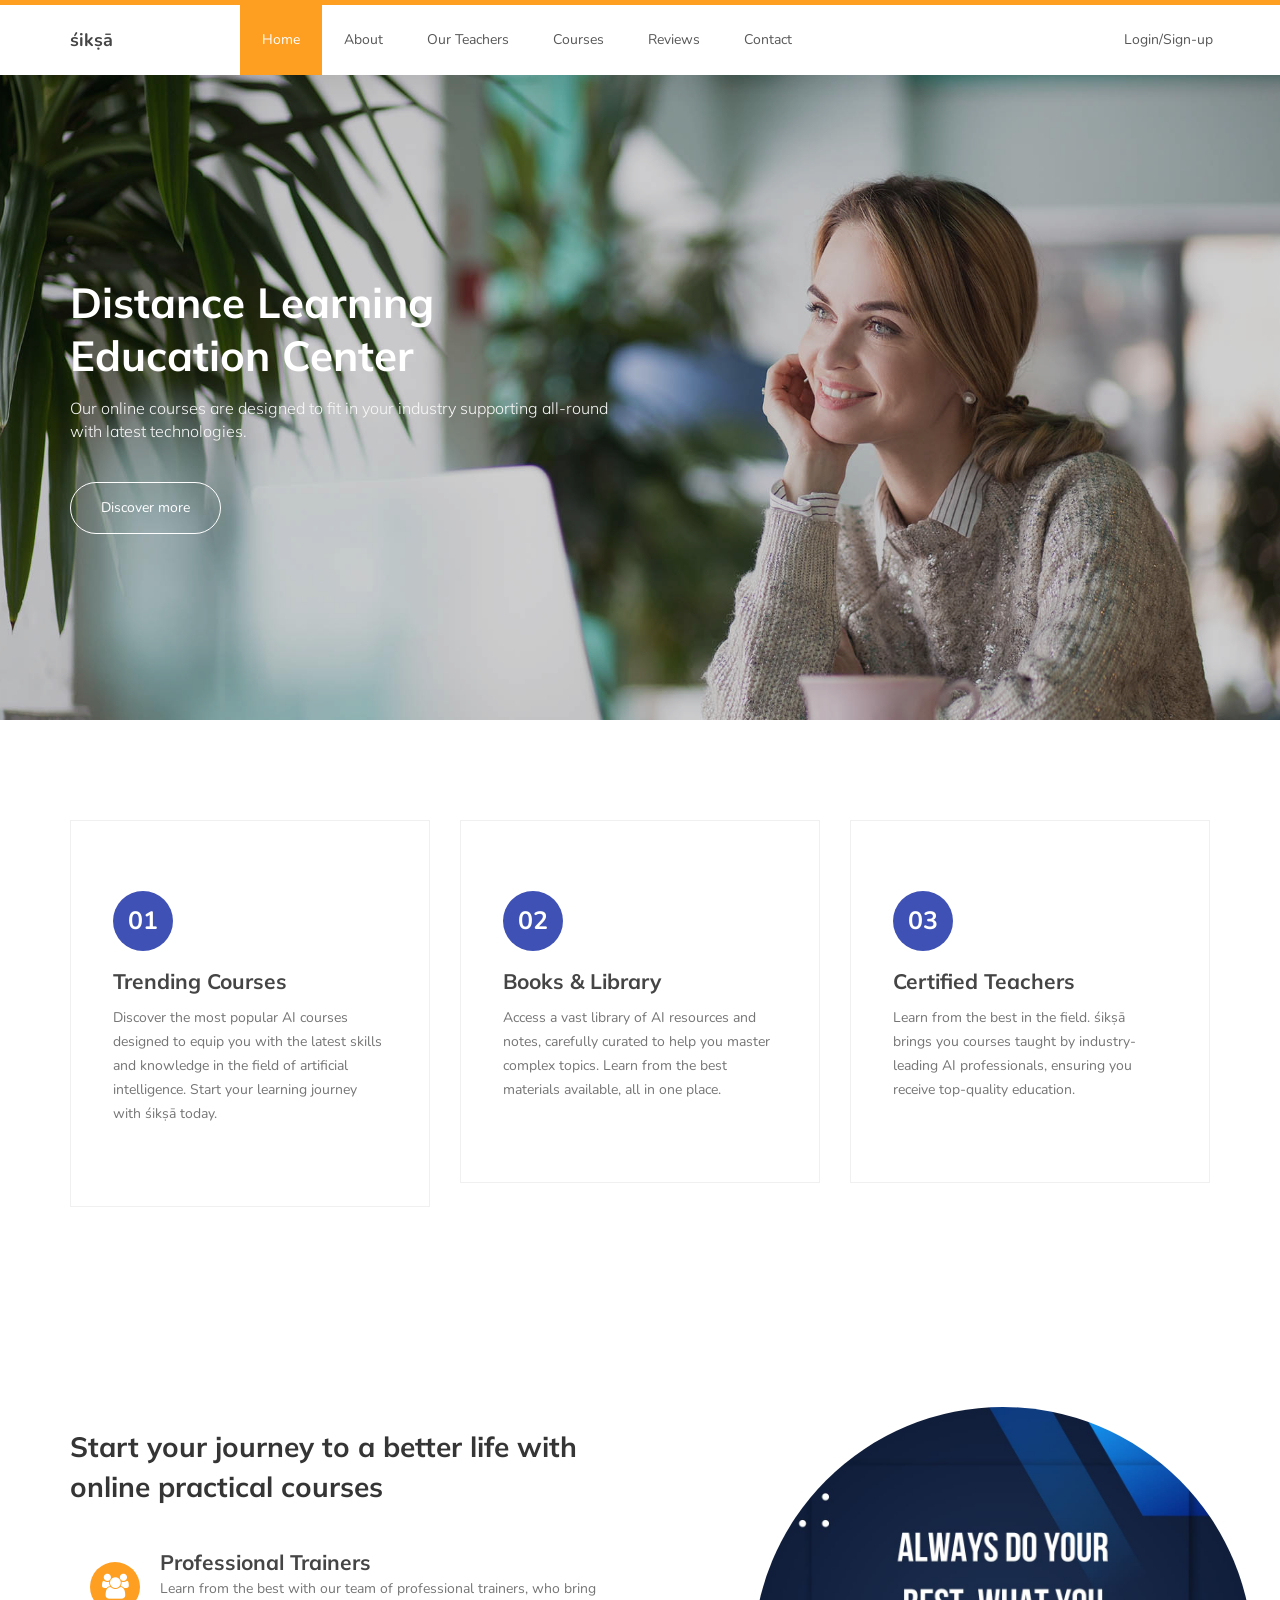
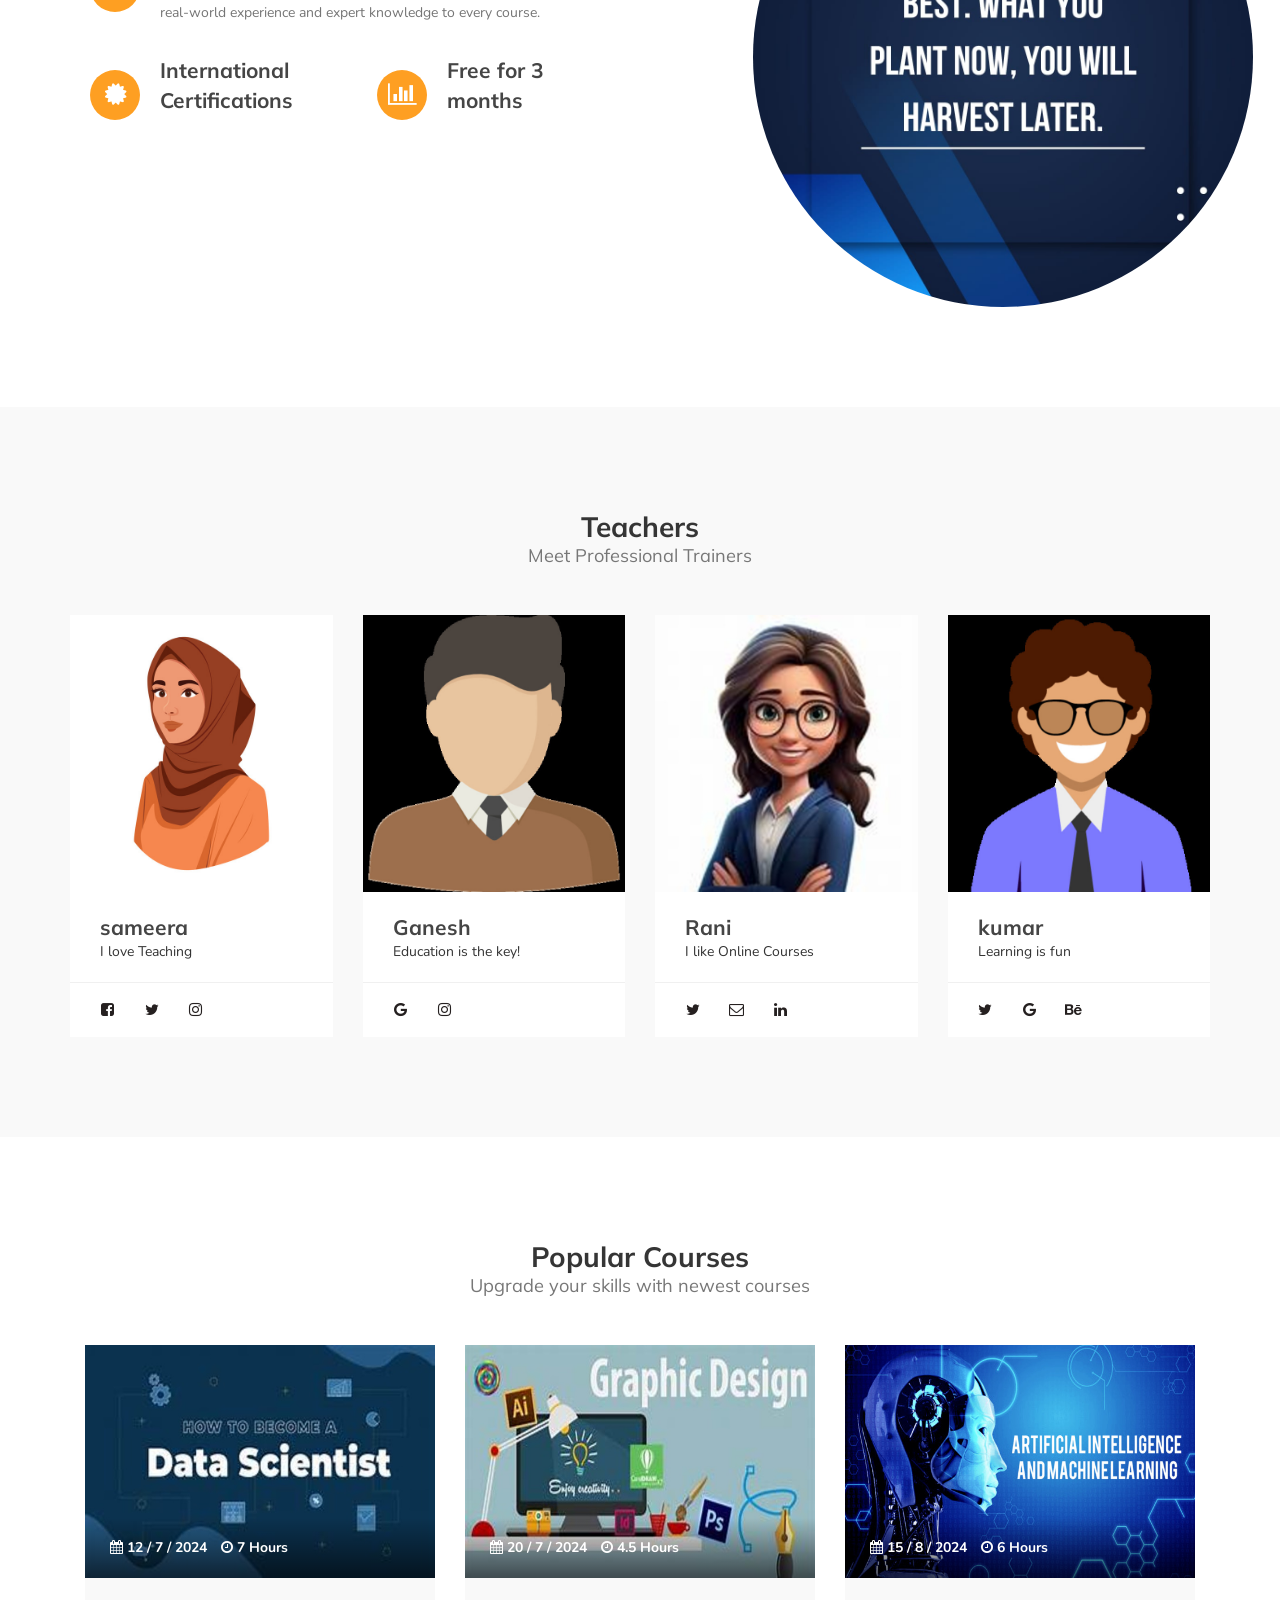
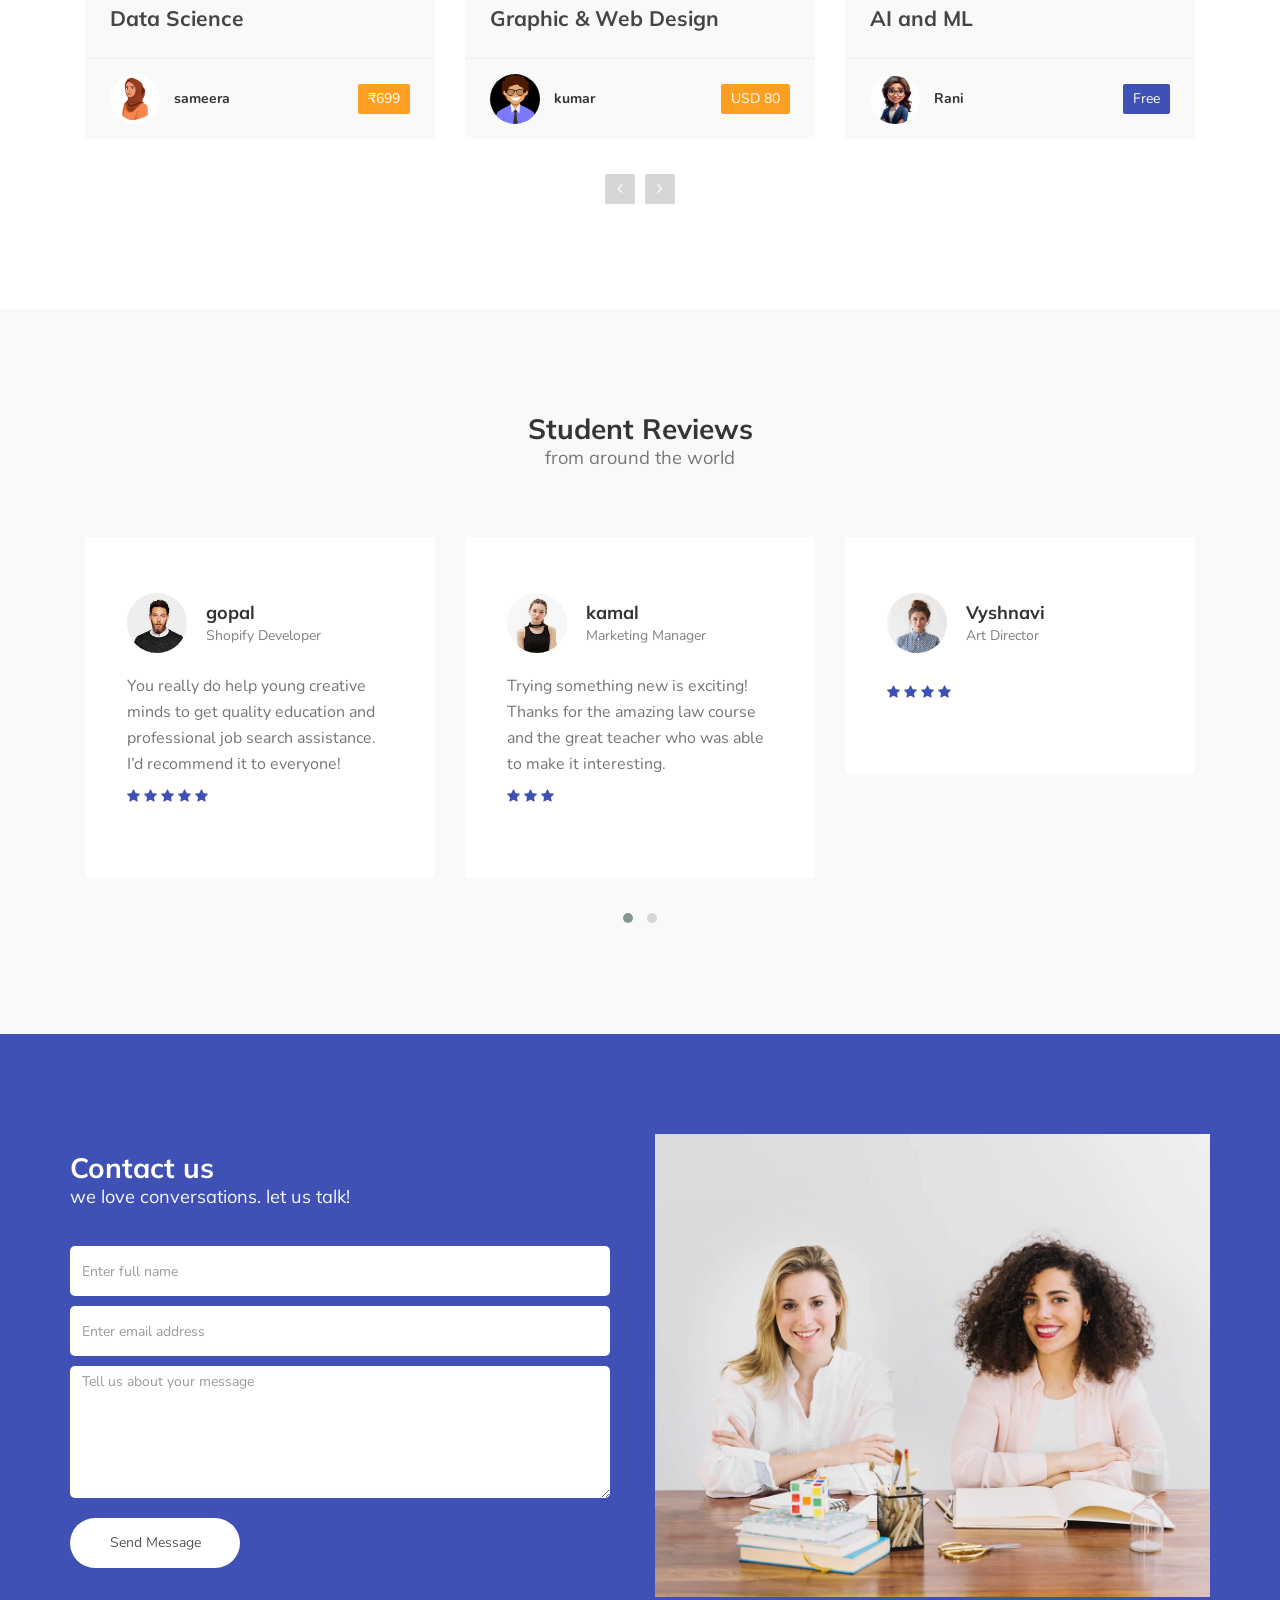
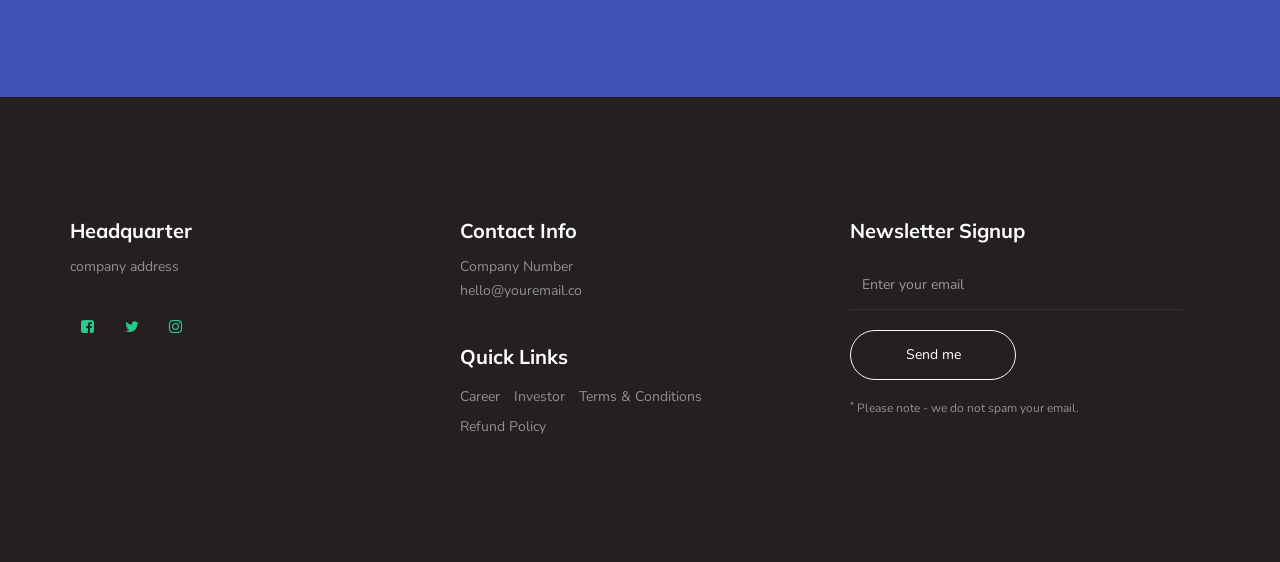
<file: index.html>
<!DOCTYPE html>
<html lang="en">
<head>

     <title>E-Learning</title>
     <meta charset="UTF-8">
     <meta http-equiv="X-UA-Compatible" content="IE=Edge">
     <meta name="description" content="">
     <meta name="keywords" content="">
     <meta name="author" content="">
     <meta name="viewport" content="width=device-width, initial-scale=1, maximum-scale=1">

     <link rel="stylesheet" href="css/bootstrap.min.css">
     <link rel="stylesheet" href="css/font-awesome.min.css">
     <link rel="stylesheet" href="css/owl.carousel.css">
     <link rel="stylesheet" href="css/owl.theme.default.min.css">
     <link rel="stylesheet" href="css/main-style.css">

</head>
<body id="top" data-spy="scroll" data-target=".navbar-collapse" data-offset="50">

     <section class="preloader">
          <div class="spinner">

               <span class="spinner-rotate"></span>
               
          </div>
     </section>

     <section class="navbar custom-navbar navbar-fixed-top" role="navigation">
          <div class="container">

               <div class="navbar-header">
                    <button class="navbar-toggle" data-toggle="collapse" data-target=".navbar-collapse">
                         <span class="icon icon-bar"></span>
                         <span class="icon icon-bar"></span>
                         <span class="icon icon-bar"></span>
                    </button>

                    <!-- lOGO TEXT HERE -->
                    <a href="#" class="navbar-brand">śikṣā</a>
               </div>

               <!-- MENU LINKS -->
               <div class="collapse navbar-collapse">
                    <ul class="nav navbar-nav navbar-nav-first">
                         <li><a href="#top" class="smoothScroll">Home</a></li>
                         <li><a href="#about" class="smoothScroll">About</a></li>
                         <li><a href="#team" class="smoothScroll">Our Teachers</a></li>
                         <li><a href="#courses" class="smoothScroll">Courses</a></li>
                         <li><a href="#testimonial" class="smoothScroll">Reviews</a></li>
                         <li><a href="#contact" class="smoothScroll">Contact</a></li>
                    </ul>

                    <ul class="nav navbar-nav navbar-right">
                         <li><a href="signup.html">Login/Sign-up</a></li>
                    </ul>
               </div>

          </div>
     </section>


     <!-- HOME -->
     <section id="home">
          <div class="row">

                    <div class="owl-carousel owl-theme home-slider">
                         <div class="item item-first">
                              <div class="caption">
                                   <div class="container">
                                        <div class="col-md-6 col-sm-12">
                                             <h1>Distance Learning Education Center</h1>
                                             <h3>Our online courses are designed to fit in your industry supporting all-round with latest technologies.</h3>
                                             <a href="#feature" class="section-btn btn btn-default smoothScroll">Discover more</a>
                                        </div>
                                   </div>
                              </div>
                         </div>

                         <div class="item item-second">
                              <div class="caption">
                                   <div class="container">
                                        <div class="col-md-6 col-sm-12">
                                             <h1>Start your journey with our practical courses</h1>
                                             <h3>Our online courses are built in partnership with technology leaders and are designed to meet industry demands.</h3>
                                             <a href="#courses" class="section-btn btn btn-default smoothScroll">Take a course</a>
                                        </div>
                                   </div>
                              </div>
                         </div>

                         <div class="item item-third">
                              <div class="caption">
                                   <div class="container">
                                        <div class="col-md-6 col-sm-12">
                                             <h1>Efficient Learning Methods</h1>
                                             <h3>Efficient learning involves active engagement with the material through techniques like spaced repetition and active recall.</h3>
                                             <a href="#contact" class="section-btn btn btn-default smoothScroll">Let's chat</a>
                                        </div>
                                   </div>
                              </div>
                         </div>
                    </div>
          </div>
     </section>


     <!-- FEATURE -->
     <section id="feature">
          <div class="container">
               <div class="row">

                    <div class="col-md-4 col-sm-4">
                         <div class="feature-thumb">
                              <span>01</span>
                              <h3>Trending Courses</h3>
                              <p> Discover the most popular AI courses designed to equip you with the latest skills and knowledge in the field of artificial intelligence. Start your learning journey with śikṣā today.</p>
                         </div>
                    </div>

                    <div class="col-md-4 col-sm-4">
                         <div class="feature-thumb">
                              <span>02</span>
                              <h3>Books & Library</h3>
                              <p>Access a vast library of AI resources and notes, carefully curated to help you master complex topics. Learn from the best materials available, all in one place.
                              </p>
                         </div>
                    </div>

                    <div class="col-md-4 col-sm-4">
                         <div class="feature-thumb">
                              <span>03</span>
                              <h3>Certified Teachers</h3>
                              <p> Learn from the best in the field. śikṣā brings you courses taught by industry-leading AI professionals, ensuring you receive top-quality education.</p>
                         </div>
                    </div>

               </div>
          </div>
     </section>


     <!-- ABOUT -->
     <section id="about">
          <div class="container">
               <div class="row">

                    <div class="col-md-6 col-sm-12">
                         <div class="about-info">
                              <h2>Start your journey to a better life with online practical courses</h2>

                              <figure>
                                   <span><i class="fa fa-users"></i></span>
                                   <figcaption>
                                        <h3>Professional Trainers</h3>
                                        <p>Learn from the best with our team of professional trainers, who bring real-world experience and expert knowledge to every course.</p>
                                   </figcaption>
                              </figure>

                              <figure>
                                   <span><i class="fa fa-certificate"></i></span>
                                   <figcaption>
                                        <h3>International Certifications</h3>
                                        <p></p>
                                   </figcaption>
                              </figure>

                              <figure>
                                   <span><i class="fa fa-bar-chart-o"></i></span>
                                   <figcaption>
                                        <h3>Free for 3 months</h3>
                                        <p></p>
                                   </figcaption>
                              </figure>
                         </div>
                    </div>

                    <div class="col-md-offset-1 col-md-4 col-sm-12">
                         <div class="entry-form">
                                   <img src="images/journy.jpg" alt="image"> 
                         </div>
                    </div>

               </div>
          </div>
     </section>


     <!-- TEAM -->
     <section id="team">
          <div class="container">
               <div class="row">

                    <div class="col-md-12 col-sm-12">
                         <div class="section-title">
                              <h2>Teachers <small>Meet Professional Trainers</small></h2>
                         </div>
                    </div>

                    <div class="col-md-3 col-sm-6">
                         <div class="team-thumb">
                              <div class="team-image">
                                   <img src="images/teacher1.jpg" class="img-responsive" alt="">
                              </div>
                              <div class="team-info">
                                   <h3>sameera</h3>
                                   <span>I love Teaching</span>
                              </div>
                              <ul class="social-icon">
                                   <li><a href="#" class="fa fa-facebook-square" attr="facebook icon"></a></li>
                                   <li><a href="#" class="fa fa-twitter"></a></li>
                                   <li><a href="#" class="fa fa-instagram"></a></li>
                              </ul>
                         </div>
                    </div>

                    <div class="col-md-3 col-sm-6">
                         <div class="team-thumb">
                              <div class="team-image">
                                   <img src="images/male-teacher-avatar.jpg" class="img-responsive" alt="">
                              </div>
                              <div class="team-info">
                                   <h3>Ganesh</h3>
                                   <span>Education is the key!</span>
                              </div>
                              <ul class="social-icon">
                                   <li><a href="#" class="fa fa-google"></a></li>
                                   <li><a href="#" class="fa fa-instagram"></a></li>
                              </ul>
                         </div>
                    </div>

                    <div class="col-md-3 col-sm-6">
                         <div class="team-thumb">
                              <div class="team-image">
                                   <img src="images/teacher2.jpg" class="img-responsive" alt="">
                              </div>
                              <div class="team-info">
                                   <h3>Rani</h3>
                                   <span>I like Online Courses</span>
                              </div>
                              <ul class="social-icon">
                                   <li><a href="#" class="fa fa-twitter"></a></li>
                                   <li><a href="#" class="fa fa-envelope-o"></a></li>
                                   <li><a href="#" class="fa fa-linkedin"></a></li>
                              </ul>
                         </div>
                    </div>

                    <div class="col-md-3 col-sm-6">
                         <div class="team-thumb">
                              <div class="team-image">
                                   <img src="images/male-avatar-5.jpg" class="img-responsive" alt="">
                              </div>
                              <div class="team-info">
                                   <h3>kumar</h3>
                                   <span>Learning is fun</span>
                              </div>
                              <ul class="social-icon">
                                   <li><a href="#" class="fa fa-twitter"></a></li>
                                   <li><a href="#" class="fa fa-google"></a></li>
                                   <li><a href="#" class="fa fa-behance"></a></li>
                              </ul>
                         </div>
                    </div>

               </div>
          </div>
     </section>


     <!-- Courses -->
     <section id="courses">
          <div class="container">
               <div class="row">

                    <div class="col-md-12 col-sm-12">
                         <div class="section-title">
                              <h2>Popular Courses <small>Upgrade your skills with newest courses</small></h2>
                         </div>

                         <div class="owl-carousel owl-theme owl-courses">
                              <div class="col-md-4 col-sm-4">
                                   <div class="item">
                                        <div class="courses-thumb">
                                             <div class="courses-top">
                                                  <div class="courses-image">
                                                       <img src="images/datascientist.jpg" class="img-responsive" alt="">
                                                  </div>
                                                  <div class="courses-date">
                                                       <span><i class="fa fa-calendar"></i> 12 / 7 / 2024</span>
                                                       <span><i class="fa fa-clock-o"></i> 7 Hours</span>
                                                  </div>
                                             </div>

                                             <div class="courses-detail">
                                                  <h3><a href="#">Data Science</a></h3>
                                                  <p></p>
                                             </div>

                                             <div class="courses-info">
                                                  <div class="courses-author">
                                                       <img src="images/teacher1.jpg" class="img-responsive" alt="">
                                                       <span>sameera</span>
                                                  </div>
                                                  <div class="courses-price">
                                                       <a href="#"><span>₹699</span></a>
                                                  </div>
                                             </div>
                                        </div>
                                   </div>
                              </div>

                              <div class="col-md-4 col-sm-4">
                                   <div class="item">
                                        <div class="courses-thumb">
                                             <div class="courses-top">
                                                  <div class="courses-image">
                                                       <img src="images/graphicsdesign.jpg" class="img-responsive" alt="">
                                                  </div>
                                                  <div class="courses-date">
                                                       <span><i class="fa fa-calendar"></i> 20 / 7 / 2024</span>
                                                       <span><i class="fa fa-clock-o"></i> 4.5 Hours</span>
                                                  </div>
                                             </div>

                                             <div class="courses-detail">
                                                  <h3><a href="#">Graphic & Web Design</a></h3>
                                                  <p></p>
                                             </div>

                                             <div class="courses-info">
                                                  <div class="courses-author">
                                                       <img src="images/male-avatar-5.jpg" class="img-responsive" alt="">
                                                       <span>kumar</span>
                                                  </div>
                                                  <div class="courses-price">
                                                       <a href="#"><span>USD 80</span></a>
                                                  </div>
                                             </div>
                                        </div>
                                   </div>
                              </div>

                              <div class="col-md-4 col-sm-4">
                                   <div class="item">
                                        <div class="courses-thumb">
                                             <div class="courses-top">
                                                  <div class="courses-image">
                                                       <img src="images/aiandml.jpg" class="img-responsive" alt="">
                                                  </div>
                                                  <div class="courses-date">
                                                       <span><i class="fa fa-calendar"></i> 15 / 8 / 2024</span>
                                                       <span><i class="fa fa-clock-o"></i> 6 Hours</span>
                                                  </div>
                                             </div>

                                             <div class="courses-detail">
                                                  <h3><a href="#">AI and ML</a></h3>
                                                  <p></p>
                                             </div>

                                             <div class="courses-info">
                                                  <div class="courses-author">
                                                       <img src="images/teacher2.jpg" class="img-responsive" alt="">
                                                       <span>Rani</span>
                                                  </div>
                                                  <div class="courses-price free">
                                                       <a href="#"><span>Free</span></a>
                                                  </div>
                                             </div>
                                        </div>
                                   </div>
                              </div>

                              <div class="col-md-4 col-sm-4">
                                   <div class="item">
                                        <div class="courses-thumb">
                                             <div class="courses-top">
                                                  <div class="courses-image">
                                                       <img src="images/big-data.jpg" class="img-responsive" alt="">
                                                  </div>
                                                  <div class="courses-date">
                                                       <span><i class="fa fa-calendar"></i> 10 / 8 / 2024</span>
                                                       <span><i class="fa fa-clock-o"></i> 8 Hours</span>
                                                  </div>
                                             </div>

                                             <div class="courses-detail">
                                                  <h3><a href="#">Big Data</a></h3>
                                                  <p></p>
                                             </div>

                                             <div class="courses-info">
                                                  <div class="courses-author">
                                                       <img src="images/male-teacher-avatar.jpg" class="img-responsive" alt="">
                                                       <span>Ganesh</span>
                                                  </div>
                                                  <div class="courses-price">
                                                       <a href="#"><span>₹738</span></a>
                                                  </div>
                                             </div>
                                        </div>
                                   </div>
                              </div>

                              <div class="col-md-4 col-sm-4">
                                   <div class="item">
                                        <div class="courses-thumb">
                                             <div class="courses-top">
                                                  <div class="courses-image">
                                                       <img src="images/cloud-computing.jpg" class="img-responsive" alt="">
                                                  </div>
                                                  <div class="courses-date">
                                                       <span><i class="fa fa-calendar"></i> 5 / 10 / 2024</span>
                                                       <span><i class="fa fa-clock-o"></i> 10 Hours</span>
                                                  </div>
                                             </div>

                                             <div class="courses-detail">
                                                  <h3><a href="#">Cloud Computing</a></h3>
                                                  <p></p>
                                             </div>

                                             <div class="courses-info">
                                                  <div class="courses-author">
                                                       <img src="images/teacher1.jpg" class="img-responsive" alt="">
                                                       <span>Sameera</span>
                                                  </div>
                                                  <div class="courses-price free">
                                                       <a href="#"><span>Free</span></a>
                                                  </div>
                                             </div>
                                        </div>
                                   </div>
                              </div>

                         </div>

               </div>
          </div>
     </section>


     <!-- TESTIMONIAL -->
     <section id="testimonial">
          <div class="container">
               <div class="row">

                    <div class="col-md-12 col-sm-12">
                         <div class="section-title">
                              <h2>Student Reviews <small>from around the world</small></h2>
                         </div>

                         <div class="owl-carousel owl-theme owl-client">
                              <div class="col-md-4 col-sm-4">
                                   <div class="item">
                                        <div class="tst-image">
                                             <img src="images/tst-image1.jpg" class="img-responsive" alt="">
                                        </div>
                                        <div class="tst-author">
                                             <h4>gopal</h4>
                                             <span>Shopify Developer</span>
                                        </div>
                                        <p>You really do help young creative minds to get quality education and professional job search assistance. I’d recommend it to everyone!</p>
                                        <div class="tst-rating">
                                             <i class="fa fa-star"></i>
                                             <i class="fa fa-star"></i>
                                             <i class="fa fa-star"></i>
                                             <i class="fa fa-star"></i>
                                             <i class="fa fa-star"></i>
                                        </div>
                                   </div>
                              </div>

                              <div class="col-md-4 col-sm-4">
                                   <div class="item">
                                        <div class="tst-image">
                                             <img src="images/tst-image2.jpg" class="img-responsive" alt="">
                                        </div>
                                        <div class="tst-author">
                                             <h4>kamal</h4>
                                             <span>Marketing Manager</span>
                                        </div>
                                        <p>Trying something new is exciting! Thanks for the amazing law course and the great teacher who was able to make it interesting.</p>
                                        <div class="tst-rating">
                                             <i class="fa fa-star"></i>
                                             <i class="fa fa-star"></i>
                                             <i class="fa fa-star"></i>
                                        </div>
                                   </div>
                              </div>

                              <div class="col-md-4 col-sm-4">
                                   <div class="item">
                                        <div class="tst-image">
                                             <img src="images/tst-image3.jpg" class="img-responsive" alt="">
                                        </div>
                                        <div class="tst-author">
                                             <h4>Vyshnavi</h4>
                                             <span>Art Director</span>
                                        </div>
                                        <p></p>
                                        <div class="tst-rating">
                                             <i class="fa fa-star"></i>
                                             <i class="fa fa-star"></i>
                                             <i class="fa fa-star"></i>
                                             <i class="fa fa-star"></i>
                                        </div>
                                   </div>
                              </div>

                              <div class="col-md-4 col-sm-4">
                                   <div class="item">
                                        <div class="tst-image">
                                             <img src="images/tst-image4.jpg" class="img-responsive" alt="">
                                        </div>
                                        <div class="tst-author">
                                             <h4>maya</h4>
                                             <span>Web Developer</span>
                                        </div>
                                        <p>Its really a great experience to learn in this platform</p>
                                        <div class="tst-rating">
                                             <i class="fa fa-star"></i>
                                             <i class="fa fa-star"></i>
                                             <i class="fa fa-star"></i>
                                             <i class="fa fa-star"></i>
                                        </div>
                                   </div>
                              </div>

                         </div>

               </div>
          </div>
     </section> 


     <!-- CONTACT -->
     <section id="contact">
          <div class="container">
               <div class="row">

                    <div class="col-md-6 col-sm-12">
                         <form id="contact-form" role="form" action="" method="post">
                              <div class="section-title">
                                   <h2>Contact us <small>we love conversations. let us talk!</small></h2>
                              </div>

                              <div class="col-md-12 col-sm-12">
                                   <input type="text" class="form-control" placeholder="Enter full name" name="name" required="">
                    
                                   <input type="email" class="form-control" placeholder="Enter email address" name="email" required="">

                                   <textarea class="form-control" rows="6" placeholder="Tell us about your message" name="message" required=""></textarea>
                              </div>

                              <div class="col-md-4 col-sm-12">
                                   <input type="submit" class="form-control" name="send message" value="Send Message">
                              </div>

                         </form>
                    </div>

                    <div class="col-md-6 col-sm-12">
                         <div class="contact-image">
                              <img src="images/contact-image.jpg" class="img-responsive" alt="Smiling Two Girls">
                         </div>
                    </div>

               </div>
          </div>
     </section>       


     <!-- FOOTER -->
     <footer id="footer">
          <div class="container">
               <div class="row">

                    <div class="col-md-4 col-sm-6">
                         <div class="footer-info">
                              <div class="section-title">
                                   <h2>Headquarter</h2>
                              </div>
                              <address>
                                   <p>company address</p>
                              </address>

                              <ul class="social-icon">
                                   <li><a href="#" class="fa fa-facebook-square" attr="facebook icon"></a></li>
                                   <li><a href="#" class="fa fa-twitter"></a></li>
                                   <li><a href="#" class="fa fa-instagram"></a></li>
                              </ul>
                         </div>
                    </div>

                    <div class="col-md-4 col-sm-6">
                         <div class="footer-info">
                              <div class="section-title">
                                   <h2>Contact Info</h2>
                              </div>
                              <address>
                                   <p>Company Number</p>
                                   <p><a href="mailto:youremail.com">hello@youremail.co</a></p>
                              </address>

                              <div class="footer_menu">
                                   <h2>Quick Links</h2>
                                   <ul>
                                        <li><a href="#">Career</a></li>
                                        <li><a href="#">Investor</a></li>
                                        <li><a href="#">Terms & Conditions</a></li>
                                        <li><a href="#">Refund Policy</a></li>
                                   </ul>
                              </div>
                         </div>
                    </div>

                    <div class="col-md-4 col-sm-12">
                         <div class="footer-info newsletter-form">
                              <div class="section-title">
                                   <h2>Newsletter Signup</h2>
                              </div>
                              <div>
                                   <div class="form-group">
                                        <form action="#" method="get">
                                             <input type="email" class="form-control" placeholder="Enter your email" name="email" id="email" required="">
                                             <input type="submit" class="form-control" name="submit" id="form-submit" value="Send me">
                                        </form>
                                        <span><sup>*</sup> Please note - we do not spam your email.</span>
                                   </div>
                              </div>
                         </div>
                    </div>
                    
               </div>
          </div>
     </footer>

     <script src="js/jquery.js"></script>
     <script src="js/bootstrap.min.js"></script>
     <script src="js/owl.carousel.min.js"></script>
     <script src="js/smoothscroll.js"></script>
     <script src="js/custom.js"></script>

</body>
</html>
</file>
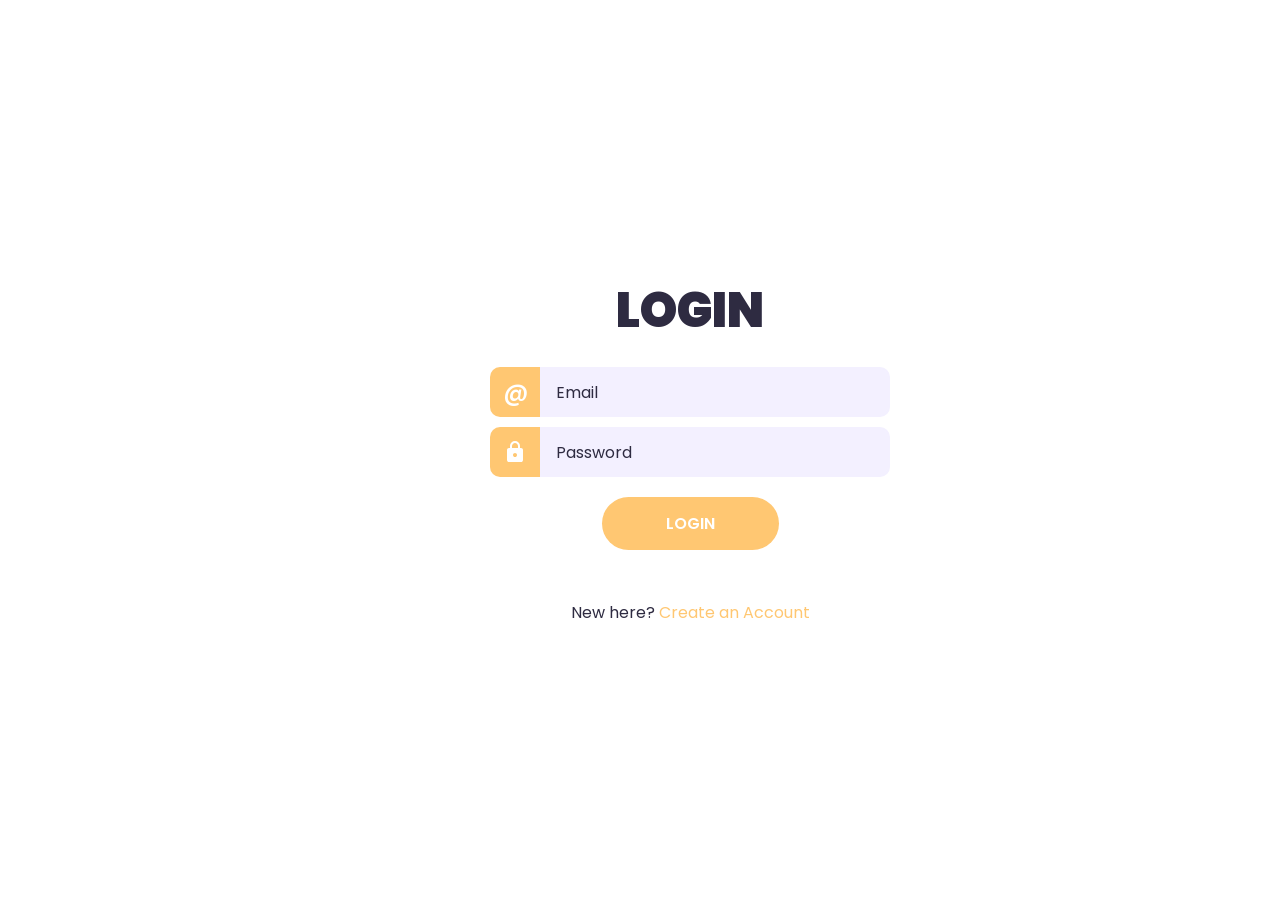
<file: login.html>
<!DOCTYPE html>
<html lang="en">
<head>
  <meta charset="UTF-8">
  <meta name="viewport" content="width=device-width, initial-scale=1.0">
  <title>Login</title>
  <link rel="stylesheet" href="style.css">
  <script type="text/javascript" src="js/validation.js" defer></script>
</head>
<body>
  <div class="wrapper">
    <h1>Login</h1>
    <p id="error-message"></p>
    <form id="form">
      <div>
        <label for="email-input">
          <span>@</span>
        </label>
        <input type="email" name="email" id="email-input" placeholder="Email">
      </div>
      <div>
        <label for="password-input">
          <svg xmlns="http://www.w3.org/2000/svg" height="24" viewBox="0 -960 960 960" width="24"><path d="M240-80q-33 0-56.5-23.5T160-160v-400q0-33 23.5-56.5T240-640h40v-80q0-83 58.5-141.5T480-920q83 0 141.5 58.5T680-720v80h40q33 0 56.5 23.5T800-560v400q0 33-23.5 56.5T720-80H240Zm240-200q33 0 56.5-23.5T560-360q0-33-23.5-56.5T480-440q-33 0-56.5 23.5T400-360q0 33 23.5 56.5T480-280ZM360-640h240v-80q0-50-35-85t-85-35q-50 0-85 35t-35 85v80Z"/></svg>
        </label>
        <input type="password" name="password" id="password-input" placeholder="Password">
      </div>
      <button type="submit">Login</button>
    </form>
    <p>New here? <a href="signup.html">Create an Account</a></p>
  </div>
</body>
</html>
</file>
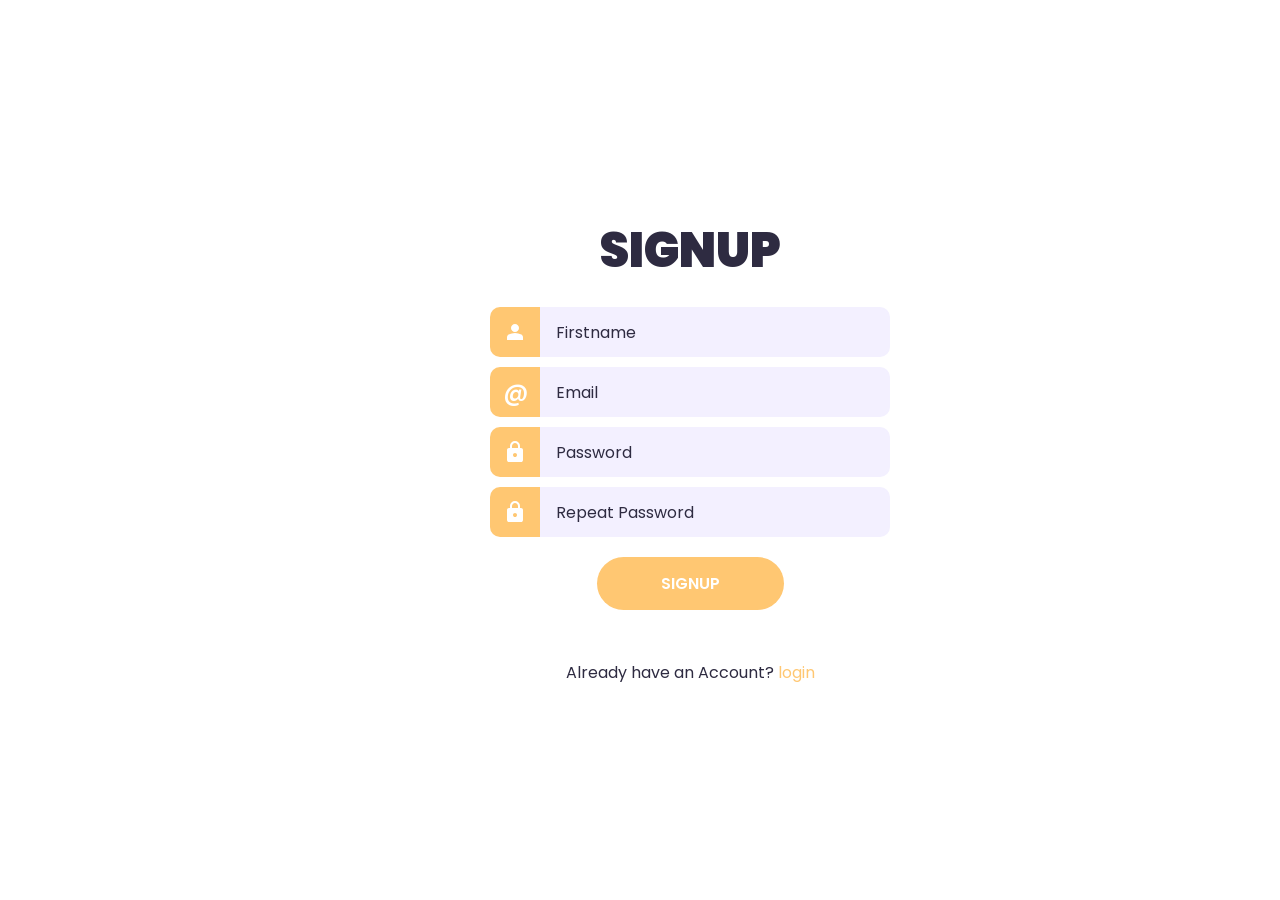
<file: signup.html>
<!DOCTYPE html>
<html lang="en">
<head>
  <meta charset="UTF-8">
  <meta name="viewport" content="width=device-width, initial-scale=1.0">
  <title>Signup</title>
  <link rel="stylesheet" href="style.css">
  <script type="text/javascript" src="js/validation.js" defer></script>
</head>
<body>
  <div class="wrapper">
    <h1>Signup</h1>
    <p id="error-message"></p>
    <form id="form">
      <div>
        <label for="firstname-input">
          <svg xmlns="http://www.w3.org/2000/svg" height="24" viewBox="0 -960 960 960" width="24"><path d="M480-480q-66 0-113-47t-47-113q0-66 47-113t113-47q66 0 113 47t47 113q0 66-47 113t-113 47ZM160-160v-112q0-34 17.5-62.5T224-378q62-31 126-46.5T480-440q66 0 130 15.5T736-378q29 15 46.5 43.5T800-272v112H160Z"/></svg>
        </label>
        <input type="text" name="firstname" id="firstname-input" placeholder="Firstname">
      </div>
      <div>
        <label for="email-input">
          <span>@</span>
        </label>
        <input type="email" name="email" id="email-input" placeholder="Email">
      </div>
      <div>
        <label for="password-input">
          <svg xmlns="http://www.w3.org/2000/svg" height="24" viewBox="0 -960 960 960" width="24"><path d="M240-80q-33 0-56.5-23.5T160-160v-400q0-33 23.5-56.5T240-640h40v-80q0-83 58.5-141.5T480-920q83 0 141.5 58.5T680-720v80h40q33 0 56.5 23.5T800-560v400q0 33-23.5 56.5T720-80H240Zm240-200q33 0 56.5-23.5T560-360q0-33-23.5-56.5T480-440q-33 0-56.5 23.5T400-360q0 33 23.5 56.5T480-280ZM360-640h240v-80q0-50-35-85t-85-35q-50 0-85 35t-35 85v80Z"/></svg>
        </label>
        <input type="password" name="password" id="password-input" placeholder="Password">
      </div>
      <div>
        <label for="repeat-password-input">
          <svg xmlns="http://www.w3.org/2000/svg" height="24" viewBox="0 -960 960 960" width="24"><path d="M240-80q-33 0-56.5-23.5T160-160v-400q0-33 23.5-56.5T240-640h40v-80q0-83 58.5-141.5T480-920q83 0 141.5 58.5T680-720v80h40q33 0 56.5 23.5T800-560v400q0 33-23.5 56.5T720-80H240Zm240-200q33 0 56.5-23.5T560-360q0-33-23.5-56.5T480-440q-33 0-56.5 23.5T400-360q0 33 23.5 56.5T480-280ZM360-640h240v-80q0-50-35-85t-85-35q-50 0-85 35t-35 85v80Z"/></svg>
        </label>
        <input type="password" name="repeat-password" id="repeat-password-input" placeholder="Repeat Password">
      </div>
      <button type="submit"> Signup </button>
    </form>
    <p>Already have an Account? <a href="login.html">login</a> </p>
  </div>
</body>
</html>
</file>
<file: css/main-style.css>
@import url('https://fonts.googleapis.com/css?family=Muli:300,700|Nunito');

  body {
    background: #ffffff;
    font-family: 'Nunito', sans-serif;
    overflow-x: hidden;
    padding-top: 70px;
  }

  h1,h2,h3,h4,h5,h6 {
    font-family: 'Muli', sans-serif;
    font-weight: bold;
    line-height: inherit;
  }

  h1 {
    color: #252525;
    font-size: 3em;
    line-height: normal;
  }

  h2 {
    color: #353535;
    font-size: 2em;
    padding-bottom: 10px;
  }

  h3 {
    font-size: 1.5em;
    margin-bottom: 0;
  }

  h3,
  h3 a {
    color: #454545;
  }

  p {
    color: #757575;
    font-size: 14px;
    font-weight: normal;
    line-height: 24px;
  }



  /*---------------------------------------
     GENERAL               
  -----------------------------------------*/

  html{
    -webkit-font-smoothing: antialiased;
  }

  a {
    color: #252525;
    -webkit-transition: 0.5s;
    transition: 0.5s;
    text-decoration: none !important;
  }

  a,
  input, button,
  .form-control {
    -webkit-transition: 0.5s;
    transition: 0.5s;
  }

  a:hover, a:active, a:focus {
    color: #e69223;
    outline: none;
  }

  ::-webkit-scrollbar{
    width: 8px;
    height: 8px;
  }

  ::-webkit-scrollbar-thumb {
    cursor: pointer;
    background: #000000;
  }

  .section-title {
    padding-bottom: 40px;
  }

  .section-title h2 {
    margin: 0;
  }

  .section-title small {
    display: block;
  }

  .overlay {
    background: rgba(20,20,20,0.5);
    position: absolute;
    top: 0;
    right: 0;
    bottom: 0;
    left: 0;
    width: 100%;
    height: 100%;
  }

  .entry-form {
    width: 500px; /* Adjust the size as needed */
    height: 500px; /* Adjust the size as needed */
    border-radius: 80%;
    overflow: hidden;
    display: flex;
    align-items: center;
    justify-content: center;
    background-color: #1c1b1b; /* Match the background color of your signup section */
}

.entry-form img {
    width: 100%;
    height: 100%;
    object-fit: cover;
}


  section {
    position: relative;
    padding: 100px 0;
  }

  #team,
  #testimonial {
    background: #f9f9f9;
  }

  #team, 
  #testimonial {
    text-align: center;
  }
  
  #google-map iframe {
    border: 0;
    width: 100%;
    height: 390px;
  }



  /*---------------------------------------
     BUTTONS               
  -----------------------------------------*/

  .section-btn {
    background: transparent;
    border-radius: 50px;
    border: 1px solid #ffffff;
    color: #ffffff;
    font-size: inherit;
    font-weight: normal;
    padding: 15px 30px;
    transition: 0.5s;
  }

  .section-btn:hover {
    background: #ffffff;
    border-color: transparent;
  }



  /*---------------------------------------
       PRE LOADER              
  -----------------------------------------*/

  .preloader {
    position: fixed;
    top: 0;
    left: 0;
    width: 100%;
    height: 100%;
    z-index: 99999;
    display: flex;
    flex-flow: row nowrap;
    justify-content: center;
    align-items: center;
    background: none repeat scroll 0 0 #ffffff;
  }

  .spinner {
    border: 1px solid transparent;
    border-radius: 3px;
    position: relative;
  }

  .spinner:before {
    content: '';
    box-sizing: border-box;
    position: absolute;
    top: 50%;
    left: 50%;
    width: 45px;
    height: 45px;
    margin-top: -10px;
    margin-left: -10px;
    border-radius: 50%;
    border: 1px solid #575757;
    border-top-color: #ffffff;
    animation: spinner .9s linear infinite;
  }

  @-webkit-@keyframes spinner {
    to {transform: rotate(360deg);}
  }

  @keyframes spinner {
    to {transform: rotate(360deg);}
  }



  /*---------------------------------------
      MENU              
  -----------------------------------------*/

  .custom-navbar {
    background: #ffffff;
    border-top: 5px solid #fe9f22;
    border-bottom: 0;
    -webkit-box-shadow: 0 1px 30px rgba(0, 0, 0, 0.1);
    -moz-box-shadow: 0 1px 30px rgba(0, 0, 0, 0.1);
    box-shadow: 0 1px 30px rgba(0, 0, 0, 0.1);
    padding: 12px 0;
    margin-bottom: 0;
    padding: 0;
  }

  .custom-navbar .navbar-brand {
    color: #454545;
    font-size: 18px;
    font-weight: bold;
    line-height: 40px;
  }

  .custom-navbar .navbar-nav.navbar-nav-first {
    margin-left: 8em;
  }

  .custom-navbar .navbar-nav.navbar-right li a {
    padding-right: 12px;
    padding-left: 12px;
  }

  .custom-navbar .nav li a {
    line-height: 40px;
    color: #575757;
    padding-right: 22px;
    padding-left: 22px;
  }

  .custom-navbar .navbar-nav > li > a:hover,
  .custom-navbar .navbar-nav > li > a:focus {
    background-color: transparent;
  }

  .custom-navbar .nav li a:hover {
    background-color: #fe9f22;
    color: #ffffff;
  }

  .custom-navbar .nav li.active > a {
    background-color: #fe9f22;
    color: #ffffff;
  }

  .custom-navbar .navbar-toggle {
    border: none;
    padding-top: 10px;
  }

  .custom-navbar .navbar-toggle {
    background-color: transparent;
  }

  .custom-navbar .navbar-toggle .icon-bar {
    background: #252525;
    border-color: transparent;
  }



  /*---------------------------------------
      HOME  & SLIDER            
  -----------------------------------------*/

  #home {
    padding: 0;
  }

  #home h1 {
    color: #ffffff;
  }

  #home h3 {
    color: #f9f9f9;
    font-size: 16px;
    font-weight: 300;
    margin: 0;
    padding: 5px 0 40px 0;
  }

  @media (min-width: 768px) {
    .home-slider .col-md-6 {
      padding-left: 0;
    }
  }

  .home-slider .caption {
    display: flex;
    justify-content: center;
    flex-direction: column;
    text-align: left;
    background-color: rgba(20,20,20,0.2);
    height: 100%;
    color: #fff;
    cursor: e-resize;
  }

  .home-slider .item {
    background-repeat: no-repeat;
    background-attachment: local;
    background-size: cover;
    height: 650px;
  }
  
  .caption h3 a { color: #FFF; }
  .caption h3 a:hover { color: #FF3; }

  .home-slider .item-first {
    background-image: url(../images/slider-image1.jpg);
	background-position: center;
  }

  .home-slider .item-second {
    background-image: url(../images/slider-image2.jpg);
  }

  .home-slider .item-third {
    background-image: url(../images/slider-image3.jpg);
  }



  /*---------------------------------------
      FEATURE              
  -----------------------------------------*/

  .feature-thumb {
    border: 1px solid #f0f0f0;
    padding: 5em 3em;
  }

  .feature-thumb span {
    background: #3f51b5;
    border-radius: 50px;
    color: #ffffff;
    font-size: 25px;
    font-weight: bold;
    display: inline-block;
    width: 60px;
    height: 60px;
    line-height: 60px;
    text-align: center;
    margin-bottom: 5px;
  }

  .feature-thumb h3 {
    margin: 10px 0;
  }



  /*---------------------------------------
      ABOUT              
  -----------------------------------------*/

  #about figure {
    display: inline-block;
    vertical-align: top;
    margin-left: 15px;
  }

  #about figure span {
    float: left;
    margin-left: -15px;
    padding: 15px 20px;
    position: relative;
    top: 20px;
  }

  #about figure span i {
    background: #fe9f22;
    border-radius: 50px;
    color: #ffffff;
    font-size: 25px;
    width: 50px;
    height: 50px;
    line-height: 50px;
    text-align: center;
  }



  /*---------------------------------------
      TEAM              
  -----------------------------------------*/

  .team-thumb {
    background: #ffffff;
    position: relative;
    overflow: hidden;
    text-align: left;
  }

  .team-info {
    padding: 20px 30px;
  }

  .team-image img {
    width: 100%;
  }

  .team-thumb .social-icon {
    border-top: 1px solid #f0f0f0;
    padding: 4px 20px 0 20px;
  }

  .team-thumb .social-icon li a {
    background: #ffffff;
    color: #252020;
  }

  .team-info h3 {
    margin: 0;
  }


  /*---------------------------------------
      COURSES             
  -----------------------------------------*/

  #courses .section-title {
    text-align: center;
  }

  #courses .owl-theme .owl-nav {
    margin-top: 30px;
  }

  #courses .owl-theme .owl-nav [class*=owl-] {
    border-radius: 2px;
    font-size: 16px;
    width: 30px;
    height: 30px;
    line-height: 30px;
    text-align: center;
    padding: 0;
  }

  .courses-thumb {
    background: #f9f9f9;
    position: relative;
  }

  .courses-top {
    position: relative;
  }

  .courses-image {
    background: linear-gradient(to right, #202020, #101010);
  }

  .courses-date {
    background: linear-gradient(rgba(255, 0, 0, 0), rgba(0, 0, 0, 0.6));
    width: 100%;
    position: absolute;
    bottom: 0;
    padding: 20px 25px;
  }

  .courses-date span,
  .courses-author span {
    font-size: 14px;
    font-weight: bold;
  }

  .courses-date span {
    color: #ffffff;
    display: inline-block;
    margin-right: 10px;
  }

  .courses-detail {
    padding: 25px 25px 15px 25px;
  }

  .courses-detail h3 {
    margin: 0 0 2px 0;
  }

  .courses-info {
    border-top: 1px solid #f0f0f0;
    position: relative;
    clear: both;
    padding: 15px 25px;
  }

  .courses-author,
  .courses-author span {
    display: inline-block;
    vertical-align: middle;
  }

  .courses-author img {
    display: inline-block !important;
    border-radius: 50px;
    width: 50px !important;
    height: 50px;
    margin-right: 10px;
  }

  .courses-price {
    float: right;
    margin-top: 10px;
  }

  .courses-price span {
    background: #fe9f22;
    border-radius: 2px;
    color: #ffffff;
    display: block;
    padding: 5px 10px;
  }

  .courses-price.free span {
    background: #3f51b5;
  }



  /*---------------------------------------
     NEWS              
  -----------------------------------------*/

  .news-thumb {
    clear: both;
    position: relative;
    overflow: hidden;
    margin-bottom: 30px;
  }

  .news-thumb .news-image {
    float: left;
    width: 40%;
    margin-right: 30px;
  }

  .news-info h3 {
    margin-top: 5px;
    margin-bottom: 10px;
  }

  .news-date span {
    color: #909090;
    font-weight: bold;
  }



  /*---------------------------------------
      TESTIMONIAL             
  -----------------------------------------*/

  #testimonial .item {
    background: #ffffff;
    margin: 20px 0;
    padding: 4em 3em;
    text-align: left;
  }

  #courses .col-md-4,
  #testimonial .col-md-4 {
    display: block;
    width: 100%;
  }

  #testimonial .item > p {
    font-size: 16px;
    line-height: 26px;
  }

  .tst-rating {
    margin-bottom: 15px;
  }

  .tst-rating .fa {
    color: #3f51b5;
  }

  .tst-image,
  .tst-author {
    display: inline-block;
    vertical-align: middle;
    margin-bottom: 20px;
    text-align: left;
  }

  .tst-image img {
    border-radius: 50px;
    width: 60px !important;
    height: 60px;
    margin-right: 15px;
  }

  .tst-author h4 {
    margin: 0;
  }

  .tst-author span {
    color: #808080;
    font-size: 14px;
  }



  /*---------------------------------------
      CONTACT             
  -----------------------------------------*/

  #contact {
    background: #3f51b5;
  }

  #contact h2 {
    color: #ffffff;
  }

  #contact .section-title {
    padding-bottom: 20px;
  }

  #contact h2 > small,
  #contact p,
  #contact a {
    color: #f9f9f9;
  }

  #contact-form {
    padding: 1em 0;
  }

  #contact-form .col-md-12,
  #contact-form .col-md-4 {
    padding-left: 0;
  }

  #contact-form .form-control {
    border: 0;
    border-radius: 5px;
    box-shadow: none;
    margin: 10px 0;
  }

  #contact-form input {
    height: 50px;
  }

  #contact-form input[type='submit'] {
    border-radius: 50px;
    border: 1px solid transparent;
  }

  #contact-form input[type='submit']:hover {
    background: transparent;
    border-color: #ffffff;
    color: #ffffff;
  }
  



  /*---------------------------------------
     FOOTER              
  -----------------------------------------*/

  footer {
    background: #252020;
    padding: 120px 0;
  }

  footer .section-title {
    padding-bottom: 10px;
  }

  footer h2 {
    font-size: 20px;
  }

  footer a,
  footer p {
    color: #909090;
  }

  footer strong {
    color: #d9d9d9;
  }

  footer address p {
    margin-bottom: 0;
  }

  footer .social-icon {
    margin-top: 25px;
  }

  .footer-info {
    margin-right: 2em;
  }

  .footer-info h2 {
    color: #ffffff;
    padding: 0;
  }

  .footer_menu h2 {
    margin-top: 2em;
  }

  .footer_menu ul {
    margin: 0;
    padding: 0;
  }

  .footer_menu li {
    display: inline-block;
    list-style: none;
    margin: 5px 10px 5px 0;
  }

  .newsletter-form .form-control {
    background: transparent;
    border-radius: 0;
    box-shadow: none;
    border: 0;
    border-bottom: 1px solid #303030;
    height: 50px;
    margin: 5px 0;
  }

  .newsletter-form input[type="submit"] {
    background: transparent;
    border: 1px solid #f9f9f9;
    border-radius: 50px;
    color: #ffffff;
    display: block;
    margin-top: 20px;
    outline: none;
    width: 50%;
  }

  .newsletter-form input[type="submit"]:hover {
    background: #29ca8e;
    border-color: transparent;
  }

  .newsletter-form .form-group span {
    color: #909090;
    display: block;
    font-size: 12px;
    margin-top: 20px;
  }



  /*---------------------------------------
     SOCIAL ICON              
  -----------------------------------------*/

  .social-icon {
    position: relative;
    padding: 0;
    margin: 0;
  }

  .social-icon li {
    display: inline-block;
    list-style: none;
    margin-bottom: 5px;
  }

  .social-icon li a {
    border-radius: 100px;
    color: #29ca8e;
    font-size: 15px;
    width: 35px;
    height: 35px;
    line-height: 35px;
    text-decoration: none;
    text-align: center;
    transition: all 0.4s ease-in-out;
    position: relative;
    margin: 5px 5px 5px 0;
  }

  .social-icon li a:hover {
    background: #fe9f22;
    color: #ffffff;
  }



  /*---------------------------------------
     RESPONSIVE STYLES              
  -----------------------------------------*/

  @media screen and (max-width: 1170px) {
    .custom-navbar .navbar-nav.navbar-nav-first {
      margin-left: inherit;
    }
  }

  @media only screen and (max-width: 992px) {
    section,
    footer {
      padding: 60px 0;
    }

    .home-slider .item {
      background-position: center center;
    }

    .feature-thumb,
    .about-info,
    .team-thumb,
    .footer-info {
      margin-bottom: 50px;
    }

    .contact-image {
      margin-top: 50px;
    }
  }


  @media only screen and (min-width: 768px) and (max-width: 991px) {
    .custom-navbar .nav li a {
      padding-right: 10px;
      padding-left: 10px;
    }
  }

  @media only screen and (max-width: 767px) {
    h1 {
      font-size: 2.5em;
    }

    h1,h2,h3 {
      line-height: normal;
    }

    .custom-navbar {
      background: #ffffff;
      -webkit-box-shadow: 0 1px 30px rgba(0, 0, 0, 0.1);
      -moz-box-shadow: 0 1px 30px rgba(0, 0, 0, 0.1);
      box-shadow: 0 1px 30px rgba(0, 0, 0, 0.1);
      padding: 10px 0;
      text-align: center;
    }

    .custom-navbar .navbar-brand,
    .custom-navbar .nav li a {
      line-height: normal;
    }

    .custom-navbar .nav li a {
      padding: 10px;
    }

    .custom-navbar .navbar-brand,
    .top-nav-collapse .navbar-brand {
      color: #252525;
      font-weight: 600;
    }

    .custom-navbar .nav li a,
    .top-nav-collapse .nav li a {
      color: #575757;
    }

    .custom-navbar .navbar-nav.navbar-right li {
      display: inline-block;
    }

    .footer-info {
      margin-right: 0;
    }

    .footer-info.newsletter-form {
      margin-bottom: 0;
    }

    .entry-form {
      display: block;
      margin: 0 auto;
    }
  }


  @media only screen and (max-width: 580px) {
    h2 {
      font-size: 1.8em;
    }

    #testimonial .item {
      padding: 2em;
    }

    .contact-image {
      margin-top: 0;
    }
  }

  @media only screen and (max-width: 480px) {
    h1 {
      font-size: 2em;
    }

    #home h3 {
      font-size: 14px;
    }

    .entry-form {
      border-radius: 0;
      padding: 2em;
      max-width: 100%;
      max-height: 100%;
      width: inherit;
      height: inherit;
    }
  }
</file>
<file: style.css>
@import url('https://fonts.googleapis.com/css2?family=Poppins:ital,wght@0,100;0,200;0,300;0,400;0,500;0,600;0,700;0,800;0,900;1,100;1,200;1,300;1,400;1,500;1,600;1,700;1,800;1,900&display=swap');
:root{
  --accent-color: #ffc772;
  --base-color: white;
  --text-color: #2E2B41;
  --input-color: #F3F0FF;
}
*{
  margin: 0;
  padding: 0;
}
html{
  font-family: Poppins, Segoe UI, sans-serif;
  font-size: 12pt;
  color: var(--text-color);
  text-align: center;
}
body{
  min-height: 100vh;
  overflow: hidden;
  display: flex;
  justify-content: center;
  align-items: center;
}
.wrapper{
  box-sizing: border-box;
  background-color: var(--base-color);
  height: 100vh;
  width: max(40%, 600px);
  padding-left: 100px;
  display: flex;
  flex-direction: column;
  align-items: center;
  justify-content: center;
}
h1{
  font-size: 3rem;
  font-weight: 900;
  text-transform: uppercase;
}
form{
  width: min(400px, 100%);
  margin-top: 20px;
  margin-bottom: 50px;
  display: flex;
  flex-direction: column;
  align-items: center;
  gap: 10px;
}
form > div{
  width: 100%;
  display: flex;
  justify-content: center;
}
form label{
  flex-shrink: 0;
  height: 50px;
  width: 50px;
  background-color: var(--accent-color);
  fill: var(--base-color);
  color: var(--base-color);
  border-radius: 10px 0 0 10px;
  display: flex;
  justify-content: center;
  align-items: center;
  font-size: 1.5rem;
  font-weight: 500;
}
form input{
  box-sizing: border-box;
  flex-grow: 1;
  min-width: 0;
  height: 50px;
  padding: 1em;
  font: inherit;
  border-radius: 0 10px 10px 0;
  border: 2px solid var(--input-color);
  border-left: none;
  background-color: var(--input-color);
  transition: 150ms ease;
}
form input:hover{
  border-color: var(--accent-color);
}
form input:focus{
  outline: none;
  border-color: var(--text-color);
}
div:has(input:focus) > label{
  background-color: var(--text-color);
}
form input::placeholder{
  color: var(--text-color);
}
form button{
  margin-top: 10px;
  border: none;
  border-radius: 1000px;
  padding: .85em 4em;
  background-color: var(--accent-color);
  color: var(--base-color);
  font: inherit;
  font-weight: 600;
  text-transform: uppercase;
  cursor: pointer;
  transition: 150ms ease;
}
form button:hover{
  background-color: var(--text-color);
}
form button:focus{
  outline: none;
  background-color: var(--text-color);
}
a{
  text-decoration: none;
  color: var(--accent-color);
}
a:hover{
  text-decoration: underline;
}
@media(max-width: 1100px){
  .wrapper{
    width: min(600px, 100%);
    border-radius: 0;
  }
}
form div.incorrect label{
  background-color: #f06272;
}
form div.incorrect input{
  border-color: #f06272;
}
#error-message{
  color:#f06272;
}
</file>
